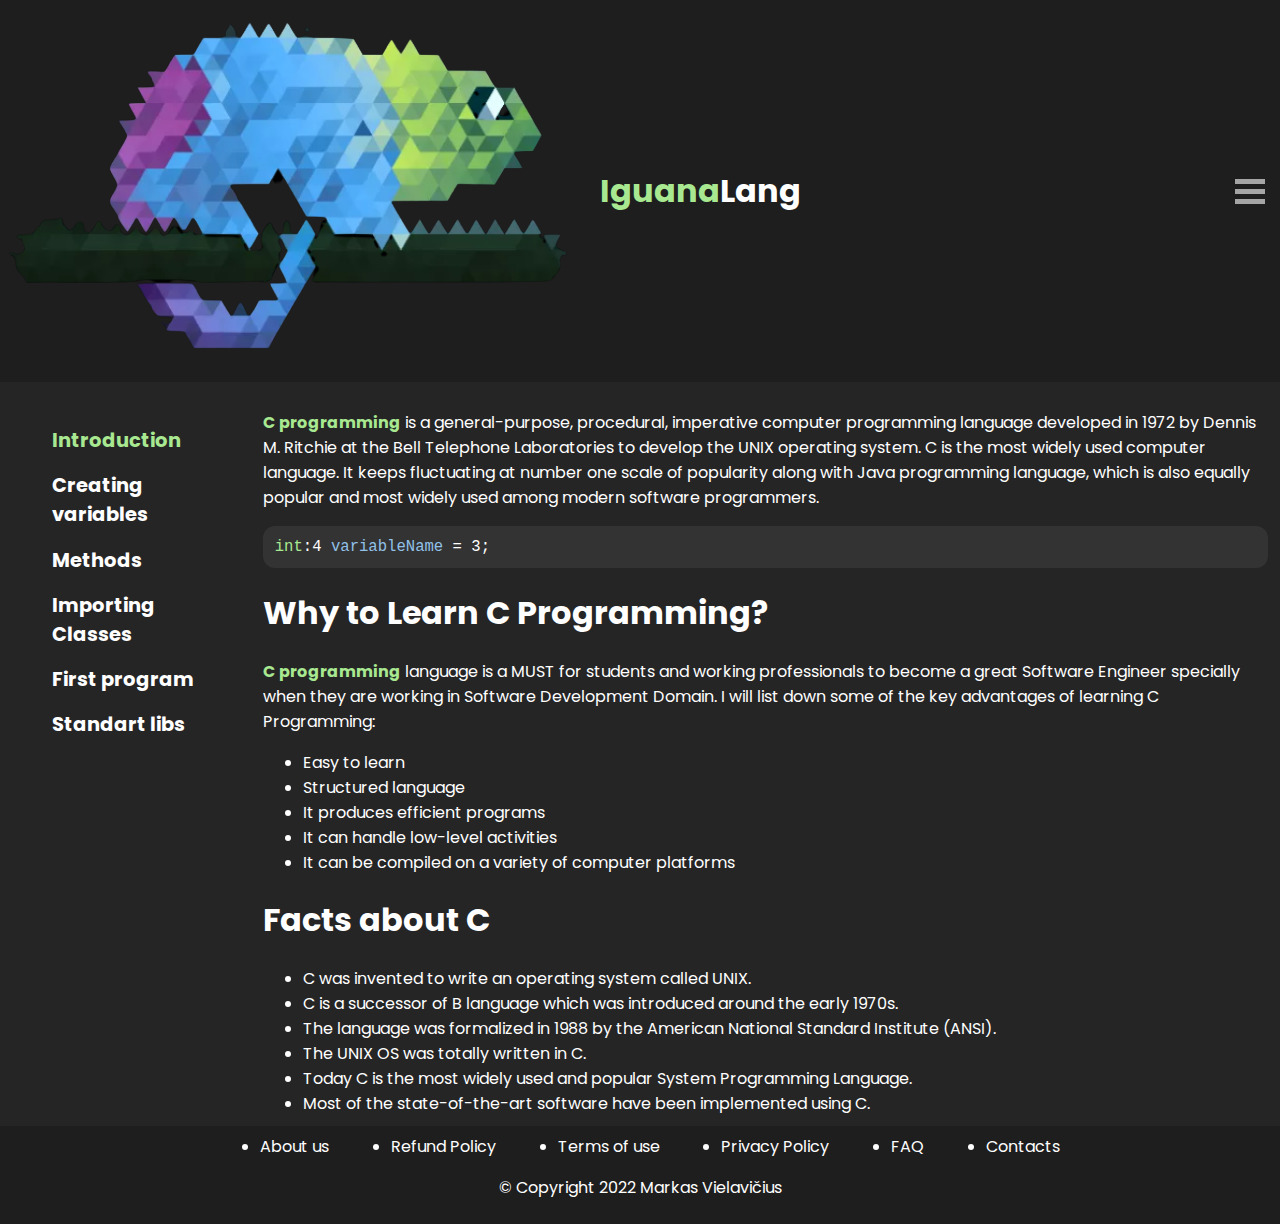
<file: index.html>
<!DOCTYPE html>
<html>
<head>
    <meta charset="UTF-8">
    <meta http-equiv="X-UA-Compatible" content="IE=edge">
    <link href="https://fonts.googleapis.com/css?family=Poppins:600&display=swap" rel="stylesheet">
    <link rel="stylesheet" href="css/index.css">
</head>

<body>
    <div class="whole_header">
        <div class="alignment_stuff centered">
            <div class="header">
                <img src="images/iguana_logo.png"/>
                <div class="title">
                    <h1 class="title_highlight">Iguana</h1>
                    <h1>Lang</h1>
                </div>
            </div>
    
            <div class="burger">
                <div class="burger_line"></div>
                <div class="burger_line"></div>
                <div class="burger_line"></div>
            </div>
    
        </div>
    </div>


    <div class="alignment_stuff">
        <div class="navigation_bar">
            <ul>
                <a class="list_item_hovered">
                    <h2>Introduction</h2>
                </a>
                <li class="nav_list_item">
                    <a href="variables.html">
                        <h2>Creating variables</h2>
                    </a>
                </li>
                <li class="nav_list_item">
                    <a href="methods.html">
                        <h2>Methods</h2>
                    </a>
                </li>
                <li class="nav_list_item">
                    <a href="classes.html">
                        <h2>Importing Classes</h2>
                    </a>
                </li>
                <li class="nav_list_item">
                    <a href="helloworld.html">
                        <h2>First program</h2>
                    </a>
                </li>
                <li class="nav_list_item">
                    <a href="standart.html">
                        <h2>Standart libs</h2>
                    </a>
                </li>
                
            </ul>
    
        </div>
        <div class="content">
            <p>
                <b>C programming</b> is a general-purpose, procedural, imperative computer programming language developed in 1972 by Dennis M. Ritchie at the Bell Telephone Laboratories to develop the UNIX operating system. C is the most widely used computer language. It keeps fluctuating at number one scale of popularity along with Java programming language, which is also equally popular and most widely used among modern software programmers.
            </p>
            <pre class="snippet"><span class="var">int</span>:<span class="num">4</span><span class="var_name"> variableName</span> = <span class="num">3</span>;</pre>
            <h1>Why to Learn C Programming?</h1>
            <p>
                <b>C programming</b> language is a MUST for students and working professionals to become a great Software Engineer specially when they are working in Software Development Domain. I will list down some of the key advantages of learning C Programming:
            </p>
            <ul>
                <li>Easy to learn</li>
                <li>Structured language</li>
                <li>It produces efficient programs</li>
                <li>It can handle low-level activities</li>
                <li>It can be compiled on a variety of computer platforms</li>
            </ul>
            <h1>Facts about C</h1>
            <ul>
                <li>C was invented to write an operating system called UNIX.</li>
                <li>C is a successor of B language which was introduced around the early 1970s.</li>
                <li>The language was formalized in 1988 by the American National Standard Institute (ANSI).</li>
                <li>The UNIX OS was totally written in C.</li>
                <li>Today C is the most widely used and popular System Programming Language.</li>
                <li>Most of the state-of-the-art software have been implemented using C.</li>
            </ul>
            <h1>Hello World using C Programming.</h1>
            <p>
                Just to give you a little excitement about <b>C programming</b>, I'm going to give you a small conventional C Programming Hello World program, You can try it using Demo link.          
            </p>
            <pre class="snippet"><span class="var">int</span>:<span class="num">32</span><span class="var_name"> main</span>()
{
    <span class="comment">// program code here</span>
}</pre>
            <h1>Applications of C Programming</h1>
            <ul>
                <li>Operating Systems</li>
                <li>Language Compilers</li>
                <li>Assemblers</li>
                <li>Text Editors</li>
                <li>Print Spoolers</li>
                <li>Network Drivers</li>
                <li>Modern Programs</li>
                <li>Databases</li>
                <li>Utilities</li>
            </ul>
            <h1>Audience</h1>
            <p>
                This tutorial is designed for software programmers with a need to understand the <b>C programming </b> language starting from scratch. This <b>C tutorial </b> will give you enough understanding on C programming language from where you can take yourself to higher level of expertise.
            </p>
            <h1>Prerequisites</h1>
            <p>
                Before proceeding with this tutorial, you should have a basic understanding of Computer Programming terminologies. A basic understanding of any of the programming languages will help you in understanding the C programming concepts and move fast on the learning track.
            </p>
    
        </div>
    </div>

    <div class="footer">
        <div>
            <ul class="footer_list">
                <li class="footer_item">About us</li>
                <li class="footer_item">Refund Policy</li>
                <li class="footer_item">Terms of use</li>
                <li class="footer_item">Privacy Policy</li>
                <li class="footer_item">FAQ</li>
                <li class="footer_item">Contacts</li>
            </ul>
        </div>

        <p>© Copyright 2022 Markas Vielavičius</p>

    </div>


</body>


</html>
</file>
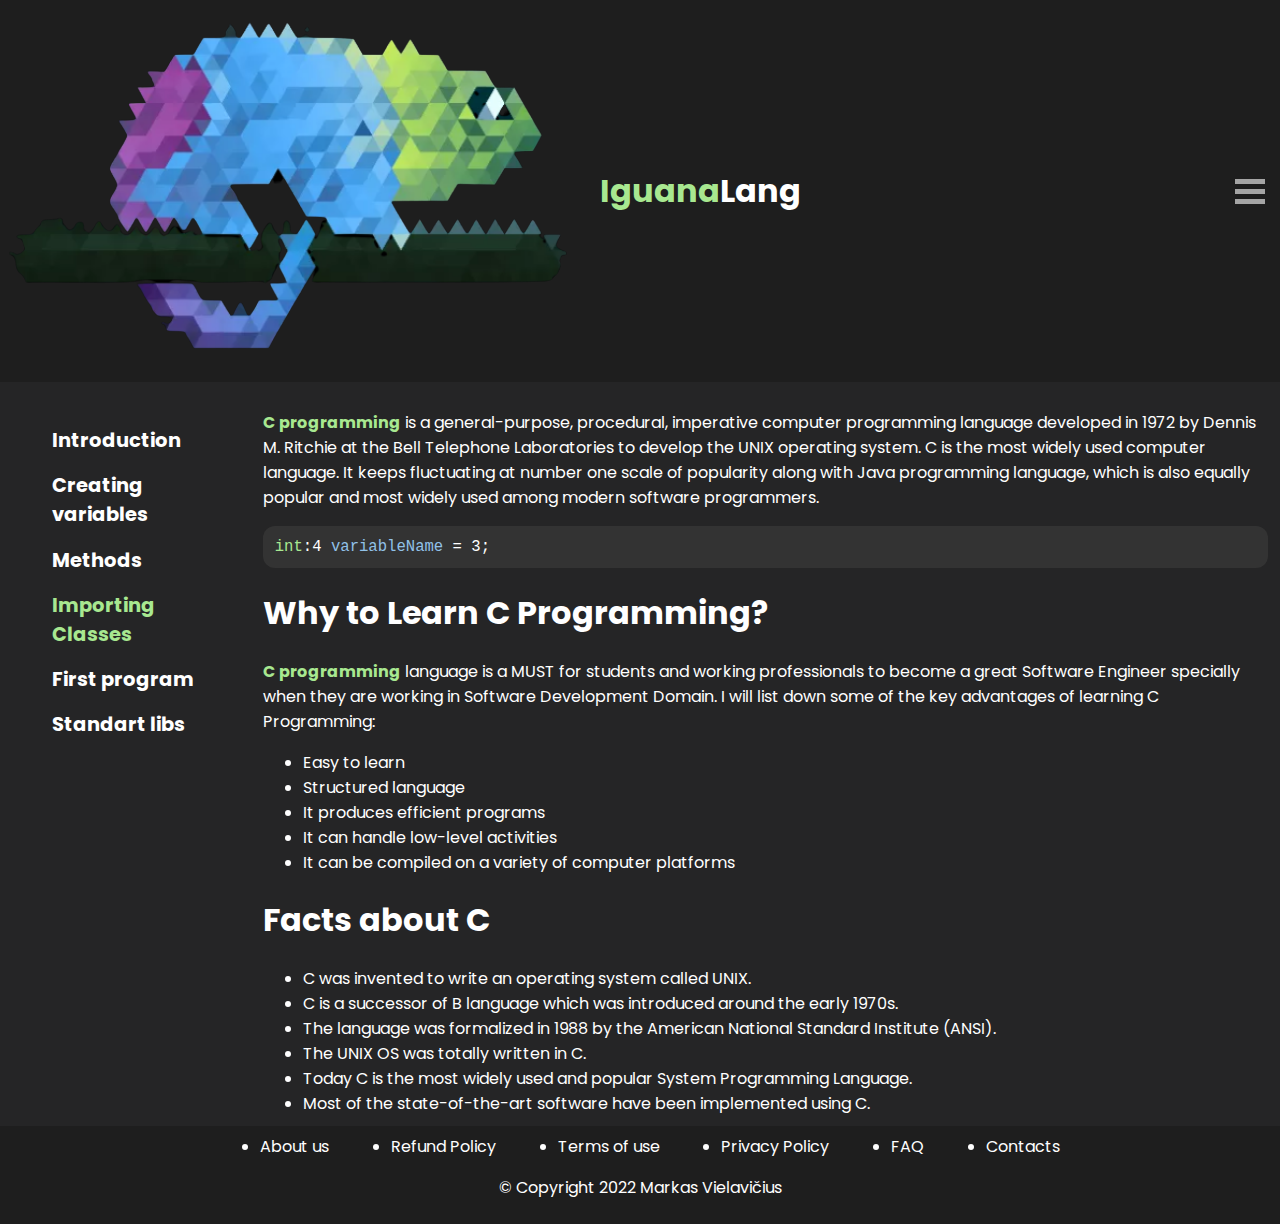
<file: classes.html>
<!DOCTYPE html>
<html>
<head>
    <link href="https://fonts.googleapis.com/css?family=Poppins:600&display=swap" rel="stylesheet">
    <link rel="stylesheet" href="css/index.css">
</head>

<body>
    <div class="whole_header">
        <div class="alignment_stuff centered">
            <div class="header">
                <img src="images/iguana_logo.png"/>
                <div class="title">
                    <h1 class="title_highlight">Iguana</h1>
                    <h1>Lang</h1>
                </div>
            </div>
    
            <div class="burger">
                <div class="burger_line"></div>
                <div class="burger_line"></div>
                <div class="burger_line"></div>
            </div>
    
        </div>
    </div>


    <div class="alignment_stuff">
        <div class="navigation_bar">
            <ul>
                <li class="nav_list_item">
                    <a href="index.html">
                        <h2>Introduction</h2>
                    </a>
                </li>
                <li class="nav_list_item">
                    <a href="variables.html">
                        <h2>Creating variables</h2>
                    </a>
                </li>
                <li class="nav_list_item">
                    <a href="methods.html">
                        <h2>Methods</h2>
                    </a>
                </li>
                <a class="list_item_hovered" href="classes.html">
                        <h2>Importing Classes</h2>
                </a>
                <li class="nav_list_item">
                    <a href="helloworld.html">
                        <h2>First program</h2>
                    </a>
                </li>
                <li class="nav_list_item">
                    <a href="standart.html">
                        <h2>Standart libs</h2>
                    </a>
                </li>
                
            </ul>
    
        </div>
        <div class="content">
            <p>
                <b>C programming</b> is a general-purpose, procedural, imperative computer programming language developed in 1972 by Dennis M. Ritchie at the Bell Telephone Laboratories to develop the UNIX operating system. C is the most widely used computer language. It keeps fluctuating at number one scale of popularity along with Java programming language, which is also equally popular and most widely used among modern software programmers.
            </p>
            <pre class="snippet"><span class="var">int</span>:<span class="num">4</span><span class="var_name"> variableName</span> = <span class="num">3</span>;</pre>
            <h1>Why to Learn C Programming?</h1>
            <p>
                <b>C programming</b> language is a MUST for students and working professionals to become a great Software Engineer specially when they are working in Software Development Domain. I will list down some of the key advantages of learning C Programming:
            </p>
            <ul>
                <li>Easy to learn</li>
                <li>Structured language</li>
                <li>It produces efficient programs</li>
                <li>It can handle low-level activities</li>
                <li>It can be compiled on a variety of computer platforms</li>
            </ul>
            <h1>Facts about C</h1>
            <ul>
                <li>C was invented to write an operating system called UNIX.</li>
                <li>C is a successor of B language which was introduced around the early 1970s.</li>
                <li>The language was formalized in 1988 by the American National Standard Institute (ANSI).</li>
                <li>The UNIX OS was totally written in C.</li>
                <li>Today C is the most widely used and popular System Programming Language.</li>
                <li>Most of the state-of-the-art software have been implemented using C.</li>
            </ul>
            <h1>Hello World using C Programming.</h1>
            <p>
                Just to give you a little excitement about <b>C programming</b>, I'm going to give you a small conventional C Programming Hello World program, You can try it using Demo link.          
            </p>
            <pre class="snippet"><span class="var">int</span>:<span class="num">32</span><span class="var_name"> main</span>()
{
    <span class="comment">// program code here</span>
}</pre>
            <h1>Applications of C Programming</h1>
            <ul>
                <li>Operating Systems</li>
                <li>Language Compilers</li>
                <li>Assemblers</li>
                <li>Text Editors</li>
                <li>Print Spoolers</li>
                <li>Network Drivers</li>
                <li>Modern Programs</li>
                <li>Databases</li>
                <li>Utilities</li>
            </ul>
            <h1>Audience</h1>
            <p>
                This tutorial is designed for software programmers with a need to understand the <b>C programming </b> language starting from scratch. This <b>C tutorial </b> will give you enough understanding on C programming language from where you can take yourself to higher level of expertise.
            </p>
            <h1>Prerequisites</h1>
            <p>
                Before proceeding with this tutorial, you should have a basic understanding of Computer Programming terminologies. A basic understanding of any of the programming languages will help you in understanding the C programming concepts and move fast on the learning track.
            </p>
    
        </div>
    </div>

    <div class="footer">
        <div class="footer_content">
            <ul class="footer_list">
                <li>About us</li>
                <li>Refund Policy</li>
                <li>Terms of use</li>
                <li>Privacy Policy</li>
                <li>FAQ</li>
                <li>Contacts</li>
            </ul>
        </div>

        <p>© Copyright 2022 Markas Vielavičius</p>

    </div>


</body>


</html>
</file>
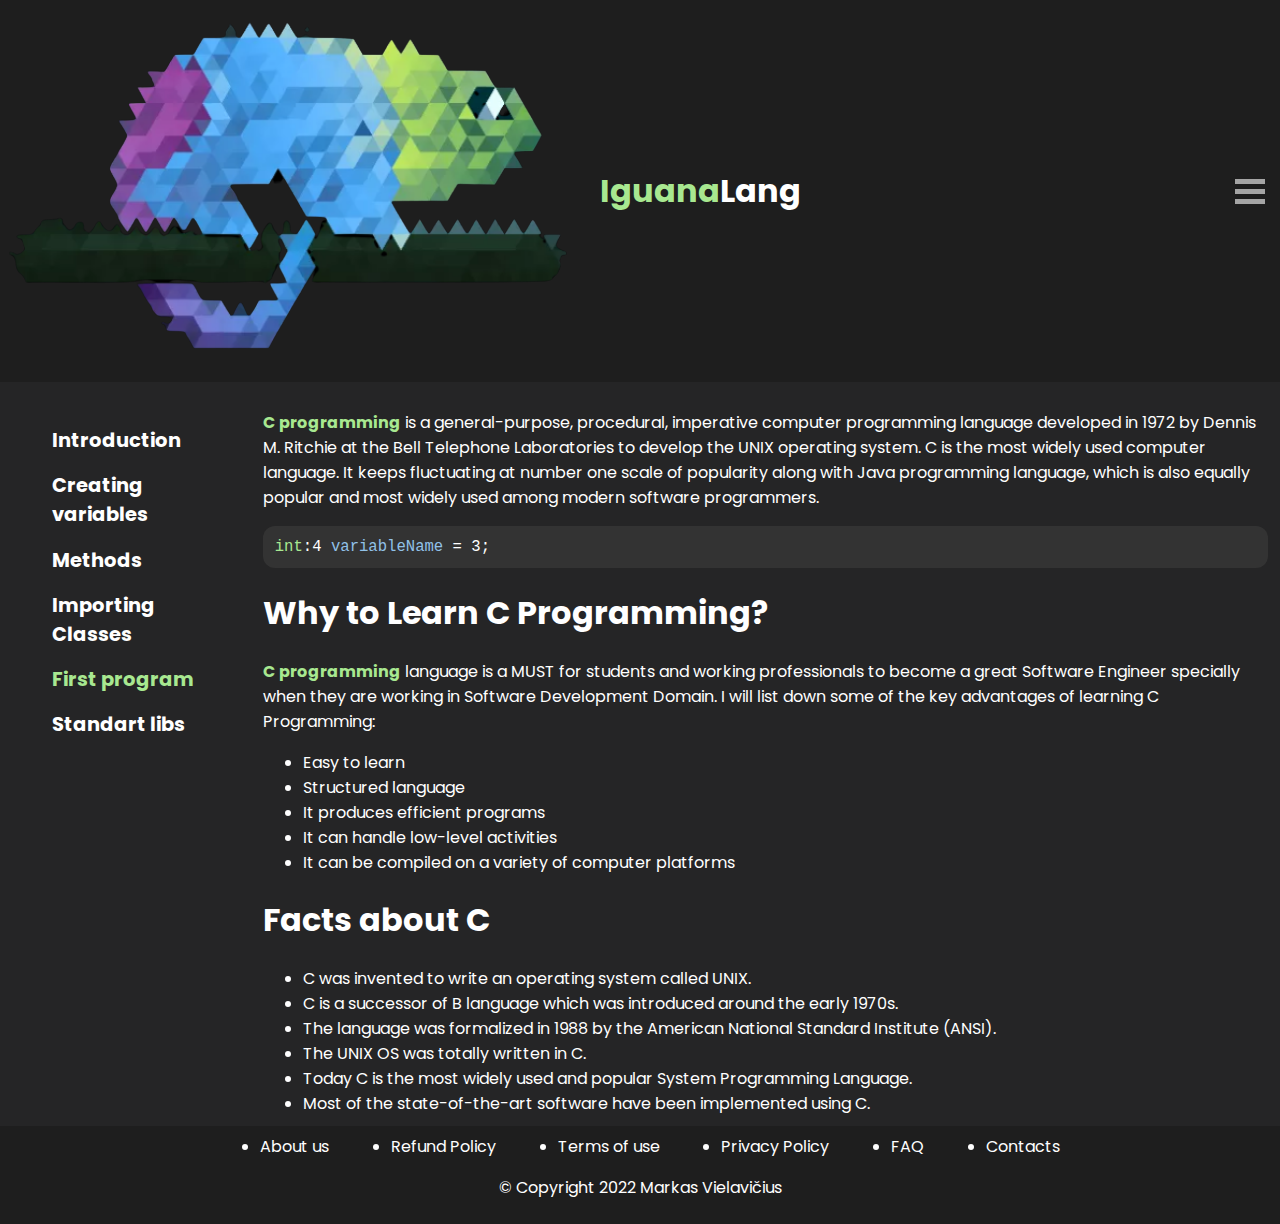
<file: helloworld.html>
<!DOCTYPE html>
<html>
<head>
    <link href="https://fonts.googleapis.com/css?family=Poppins:600&display=swap" rel="stylesheet">
    <link rel="stylesheet" href="css/index.css">
</head>

<body>
    <div class="whole_header">
        <div class="alignment_stuff centered">
            <div class="header">
                <img src="images/iguana_logo.png"/>
                <div class="title">
                    <h1 class="title_highlight">Iguana</h1>
                    <h1>Lang</h1>
                </div>
            </div>
    
            <div class="burger">
                <div class="burger_line"></div>
                <div class="burger_line"></div>
                <div class="burger_line"></div>
            </div>
    
        </div>
    </div>


    <div class="alignment_stuff">
        <div class="navigation_bar">
            <ul>
                <li class="nav_list_item">
                    <a href="index.html">
                        <h2>Introduction</h2>
                    </a>
                </li>
                <li class="nav_list_item">
                    <a href="variables.html">
                        <h2>Creating variables</h2>
                    </a>
                </li>
                <li class="nav_list_item">
                    <a href="methods.html">
                        <h2>Methods</h2>
                    </a>
                </li>
                <li class="nav_list_item">
                    <a href="classes.html">
                        <h2>Importing Classes</h2>
                    </a>
                </li>
                <a class="list_item_hovered" href="helloworld.html">
                        <h2>First program</h2>
                </a>

                <li class="nav_list_item">
                    <a href="standart.html">
                        <h2>Standart libs</h2>
                    </a>
                </li>
                
            </ul>
    
        </div>
        <div class="content">
            <p>
                <b>C programming</b> is a general-purpose, procedural, imperative computer programming language developed in 1972 by Dennis M. Ritchie at the Bell Telephone Laboratories to develop the UNIX operating system. C is the most widely used computer language. It keeps fluctuating at number one scale of popularity along with Java programming language, which is also equally popular and most widely used among modern software programmers.
            </p>
            <pre class="snippet"><span class="var">int</span>:<span class="num">4</span><span class="var_name"> variableName</span> = <span class="num">3</span>;</pre>
            <h1>Why to Learn C Programming?</h1>
            <p>
                <b>C programming</b> language is a MUST for students and working professionals to become a great Software Engineer specially when they are working in Software Development Domain. I will list down some of the key advantages of learning C Programming:
            </p>
            <ul>
                <li>Easy to learn</li>
                <li>Structured language</li>
                <li>It produces efficient programs</li>
                <li>It can handle low-level activities</li>
                <li>It can be compiled on a variety of computer platforms</li>
            </ul>
            <h1>Facts about C</h1>
            <ul>
                <li>C was invented to write an operating system called UNIX.</li>
                <li>C is a successor of B language which was introduced around the early 1970s.</li>
                <li>The language was formalized in 1988 by the American National Standard Institute (ANSI).</li>
                <li>The UNIX OS was totally written in C.</li>
                <li>Today C is the most widely used and popular System Programming Language.</li>
                <li>Most of the state-of-the-art software have been implemented using C.</li>
            </ul>
            <h1>Hello World using C Programming.</h1>
            <p>
                Just to give you a little excitement about <b>C programming</b>, I'm going to give you a small conventional C Programming Hello World program, You can try it using Demo link.          
            </p>
            <pre class="snippet"><span class="var">int</span>:<span class="num">32</span><span class="var_name"> main</span>()
{
    <span class="comment">// program code here</span>
}</pre>
            <h1>Applications of C Programming</h1>
            <ul>
                <li>Operating Systems</li>
                <li>Language Compilers</li>
                <li>Assemblers</li>
                <li>Text Editors</li>
                <li>Print Spoolers</li>
                <li>Network Drivers</li>
                <li>Modern Programs</li>
                <li>Databases</li>
                <li>Utilities</li>
            </ul>
            <h1>Audience</h1>
            <p>
                This tutorial is designed for software programmers with a need to understand the <b>C programming </b> language starting from scratch. This <b>C tutorial </b> will give you enough understanding on C programming language from where you can take yourself to higher level of expertise.
            </p>
            <h1>Prerequisites</h1>
            <p>
                Before proceeding with this tutorial, you should have a basic understanding of Computer Programming terminologies. A basic understanding of any of the programming languages will help you in understanding the C programming concepts and move fast on the learning track.
            </p>
    
        </div>
    </div>

    <div class="footer">
        <div>
            <ul class="footer_list">
                <li>About us</li>
                <li>Refund Policy</li>
                <li>Terms of use</li>
                <li>Privacy Policy</li>
                <li>FAQ</li>
                <li>Contacts</li>
            </ul>
        </div>

        <p>© Copyright 2022 Markas Vielavičius</p>

    </div>


</body>


</html>
</file>
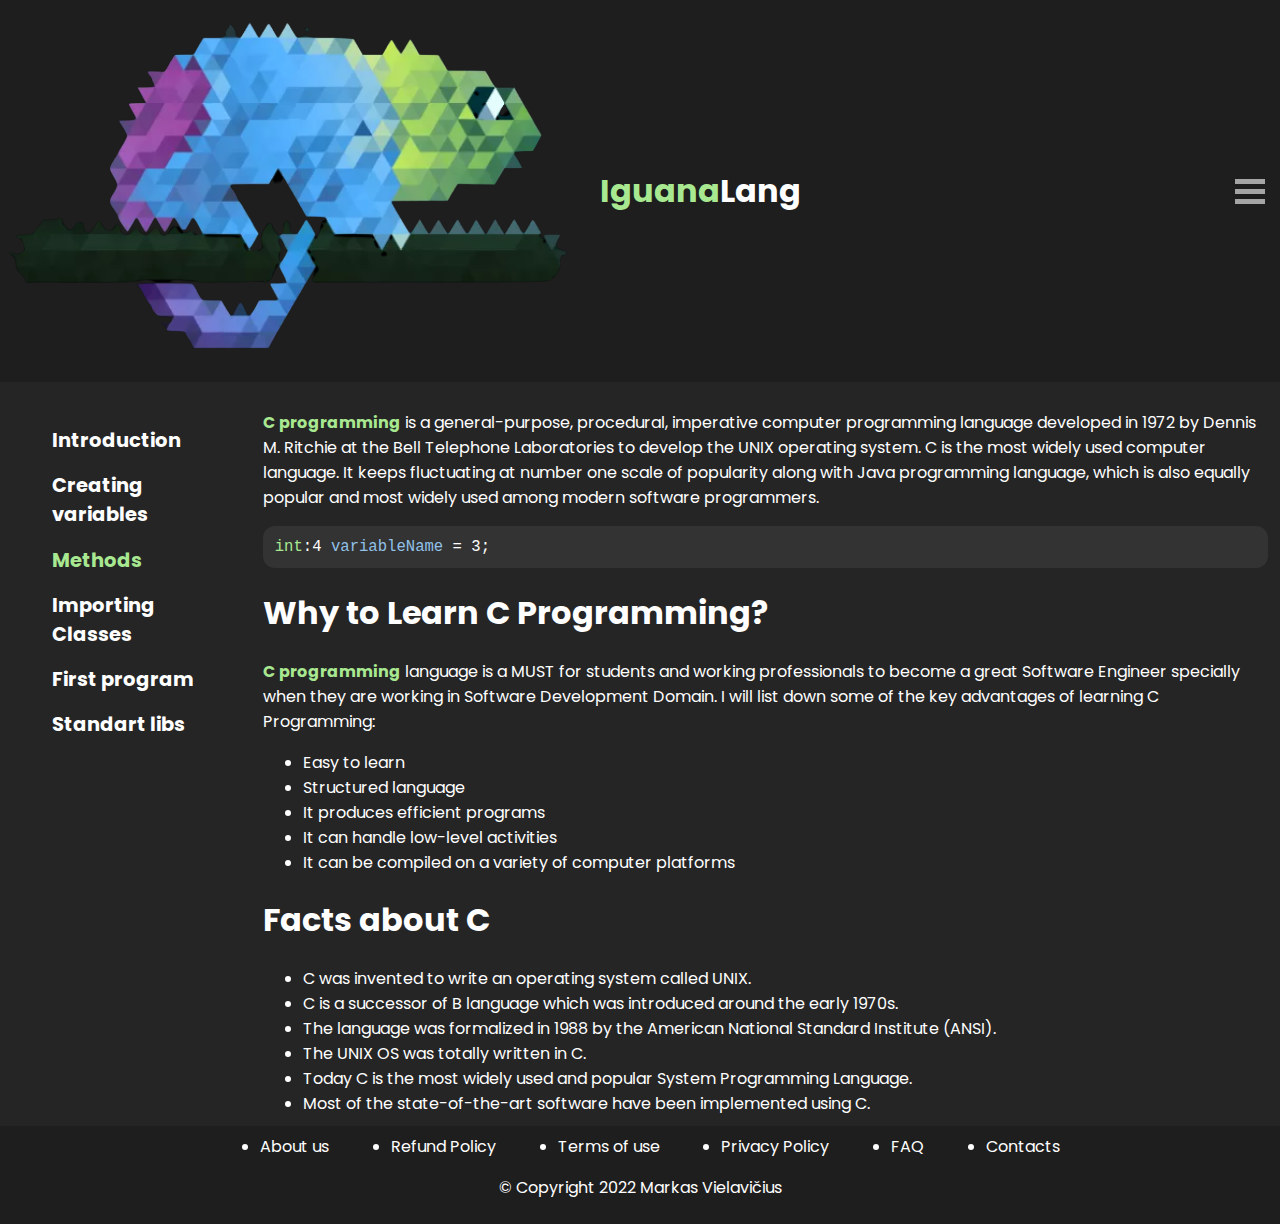
<file: methods.html>
<!DOCTYPE html>
<html>
<head>
    <link href="https://fonts.googleapis.com/css?family=Poppins:600&display=swap" rel="stylesheet">
    <link rel="stylesheet" href="css/index.css">
</head>

<body>
    <div class="whole_header">
        <div class="alignment_stuff centered">
            <div class="header">
                <img src="images/iguana_logo.png"/>
                <div class="title">
                    <h1 class="title_highlight">Iguana</h1>
                    <h1>Lang</h1>
                </div>
            </div>
    
            <div class="burger">
                <div class="burger_line"></div>
                <div class="burger_line"></div>
                <div class="burger_line"></div>
            </div>
    
        </div>
    </div>


    <div class="alignment_stuff">
        <div class="navigation_bar">
            <ul>
                <li class="nav_list_item">
                    <a href="index.html">
                        <h2>Introduction</h2>
                    </a>
                </li>

                <li class="nav_list_item">
                    <a href="variables.html">
                        <h2>Creating variables</h2>
                    </a>
                </li>
                    <a href="methods.html" class="list_item_hovered">
                        <h2>Methods</h2>
                    </a>
                <li class="nav_list_item">
                    <a href="classes.html">
                        <h2>Importing Classes</h2>
                    </a>
                </li>
                <li class="nav_list_item">
                    <a href="helloworld.html">
                        <h2>First program</h2>
                    </a>
                </li>
                <li class="nav_list_item">
                    <a href="standart.html">
                        <h2>Standart libs</h2>
                    </a>
                </li>
                
            </ul>
    
        </div>
        <div class="content">
            <p>
                <b>C programming</b> is a general-purpose, procedural, imperative computer programming language developed in 1972 by Dennis M. Ritchie at the Bell Telephone Laboratories to develop the UNIX operating system. C is the most widely used computer language. It keeps fluctuating at number one scale of popularity along with Java programming language, which is also equally popular and most widely used among modern software programmers.
            </p>
            <pre class="snippet"><span class="var">int</span>:<span class="num">4</span><span class="var_name"> variableName</span> = <span class="num">3</span>;</pre>
            <h1>Why to Learn C Programming?</h1>
            <p>
                <b>C programming</b> language is a MUST for students and working professionals to become a great Software Engineer specially when they are working in Software Development Domain. I will list down some of the key advantages of learning C Programming:
            </p>
            <ul>
                <li>Easy to learn</li>
                <li>Structured language</li>
                <li>It produces efficient programs</li>
                <li>It can handle low-level activities</li>
                <li>It can be compiled on a variety of computer platforms</li>
            </ul>
            <h1>Facts about C</h1>
            <ul>
                <li>C was invented to write an operating system called UNIX.</li>
                <li>C is a successor of B language which was introduced around the early 1970s.</li>
                <li>The language was formalized in 1988 by the American National Standard Institute (ANSI).</li>
                <li>The UNIX OS was totally written in C.</li>
                <li>Today C is the most widely used and popular System Programming Language.</li>
                <li>Most of the state-of-the-art software have been implemented using C.</li>
            </ul>
            <h1>Hello World using C Programming.</h1>
            <p>
                Just to give you a little excitement about <b>C programming</b>, I'm going to give you a small conventional C Programming Hello World program, You can try it using Demo link.          
            </p>
            <pre class="snippet"><span class="var">int</span>:<span class="num">32</span><span class="var_name"> main</span>()
{
    <span class="comment">// program code here</span>
}</pre>
            <h1>Applications of C Programming</h1>
            <ul>
                <li>Operating Systems</li>
                <li>Language Compilers</li>
                <li>Assemblers</li>
                <li>Text Editors</li>
                <li>Print Spoolers</li>
                <li>Network Drivers</li>
                <li>Modern Programs</li>
                <li>Databases</li>
                <li>Utilities</li>
            </ul>
            <h1>Audience</h1>
            <p>
                This tutorial is designed for software programmers with a need to understand the <b>C programming </b> language starting from scratch. This <b>C tutorial </b> will give you enough understanding on C programming language from where you can take yourself to higher level of expertise.
            </p>
            <h1>Prerequisites</h1>
            <p>
                Before proceeding with this tutorial, you should have a basic understanding of Computer Programming terminologies. A basic understanding of any of the programming languages will help you in understanding the C programming concepts and move fast on the learning track.
            </p>
    
        </div>
    </div>

    <div class="footer">
        <div>
            <ul class="footer_list">
                <li>About us</li>
                <li>Refund Policy</li>
                <li>Terms of use</li>
                <li>Privacy Policy</li>
                <li>FAQ</li>
                <li>Contacts</li>
            </ul>
        </div>

        <p>© Copyright 2022 Markas Vielavičius</p>

    </div>


</body>


</html>
</file>
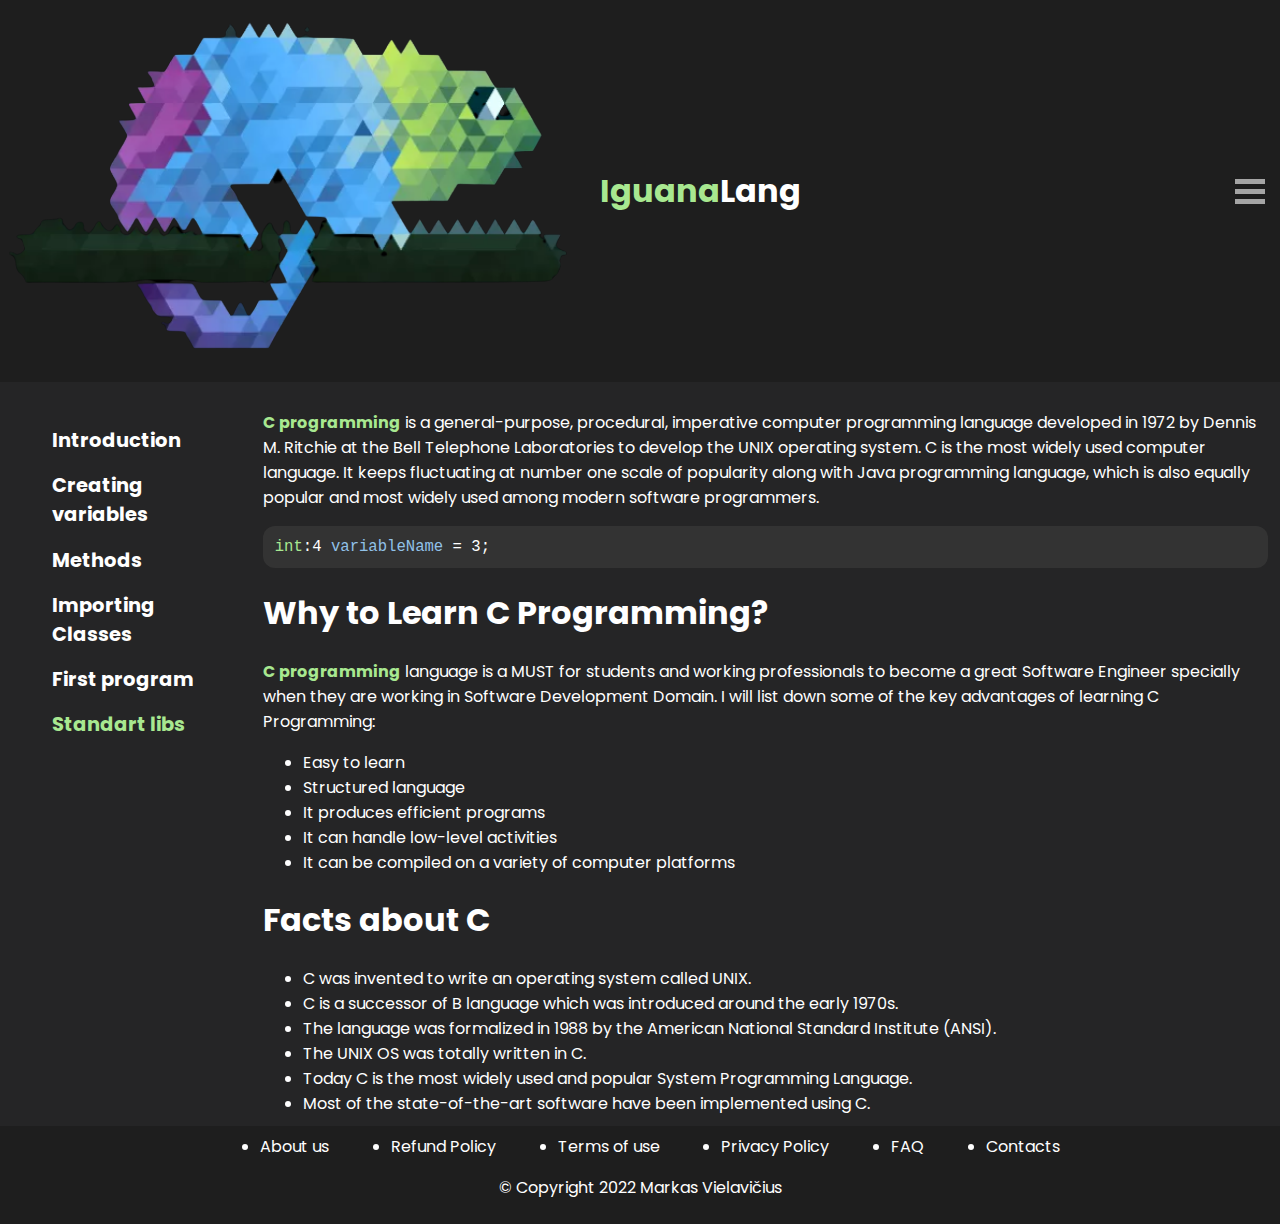
<file: standart.html>
<!DOCTYPE html>
<html>
<head>
    <link href="https://fonts.googleapis.com/css?family=Poppins:600&display=swap" rel="stylesheet">
    <link rel="stylesheet" href="css/index.css">
</head>

<body>
    <div class="whole_header">
        <div class="alignment_stuff centered">
            <div class="header">
                <img src="images/iguana_logo.png"/>
                <div class="title">
                    <h1 class="title_highlight">Iguana</h1>
                    <h1>Lang</h1>
                </div>
            </div>
    
            <div class="burger">
                <div class="burger_line"></div>
                <div class="burger_line"></div>
                <div class="burger_line"></div>
            </div>
    
        </div>
    </div>


    <div class="alignment_stuff">
        <div class="navigation_bar">
            <ul>
                <li class="nav_list_item">
                    <a href="index.html">
                        <h2>Introduction</h2>
                    </a>
                </li>
                <li class="nav_list_item">
                    <a href="variables.html">
                        <h2>Creating variables</h2>
                    </a>
                </li>
                <li class="nav_list_item">
                    <a href="methods.html">
                        <h2>Methods</h2>
                    </a>
                </li>
                <li class="nav_list_item">
                    <a href="classes.html">
                        <h2>Importing Classes</h2>
                    </a>
                </li>
                <li class="nav_list_item">
                    <a href="helloworld.html">
                        <h2>First program</h2>
                    </a>
                </li>
                <a class="list_item_hovered" href="standart.html">
                    <h2>Standart libs</h2>
                </a>

                
            </ul>
    
        </div>
        <div class="content">
            <p>
                <b>C programming</b> is a general-purpose, procedural, imperative computer programming language developed in 1972 by Dennis M. Ritchie at the Bell Telephone Laboratories to develop the UNIX operating system. C is the most widely used computer language. It keeps fluctuating at number one scale of popularity along with Java programming language, which is also equally popular and most widely used among modern software programmers.
            </p>
            <pre class="snippet"><span class="var">int</span>:<span class="num">4</span><span class="var_name"> variableName</span> = <span class="num">3</span>;</pre>
            <h1>Why to Learn C Programming?</h1>
            <p>
                <b>C programming</b> language is a MUST for students and working professionals to become a great Software Engineer specially when they are working in Software Development Domain. I will list down some of the key advantages of learning C Programming:
            </p>
            <ul>
                <li>Easy to learn</li>
                <li>Structured language</li>
                <li>It produces efficient programs</li>
                <li>It can handle low-level activities</li>
                <li>It can be compiled on a variety of computer platforms</li>
            </ul>
            <h1>Facts about C</h1>
            <ul>
                <li>C was invented to write an operating system called UNIX.</li>
                <li>C is a successor of B language which was introduced around the early 1970s.</li>
                <li>The language was formalized in 1988 by the American National Standard Institute (ANSI).</li>
                <li>The UNIX OS was totally written in C.</li>
                <li>Today C is the most widely used and popular System Programming Language.</li>
                <li>Most of the state-of-the-art software have been implemented using C.</li>
            </ul>
            <h1>Hello World using C Programming.</h1>
            <p>
                Just to give you a little excitement about <b>C programming</b>, I'm going to give you a small conventional C Programming Hello World program, You can try it using Demo link.          
            </p>
            <pre class="snippet"><span class="var">int</span>:<span class="num">32</span><span class="var_name"> main</span>()
{
    <span class="comment">// program code here</span>
}</pre>
            <h1>Applications of C Programming</h1>
            <ul>
                <li>Operating Systems</li>
                <li>Language Compilers</li>
                <li>Assemblers</li>
                <li>Text Editors</li>
                <li>Print Spoolers</li>
                <li>Network Drivers</li>
                <li>Modern Programs</li>
                <li>Databases</li>
                <li>Utilities</li>
            </ul>
            <h1>Audience</h1>
            <p>
                This tutorial is designed for software programmers with a need to understand the <b>C programming </b> language starting from scratch. This <b>C tutorial </b> will give you enough understanding on C programming language from where you can take yourself to higher level of expertise.
            </p>
            <h1>Prerequisites</h1>
            <p>
                Before proceeding with this tutorial, you should have a basic understanding of Computer Programming terminologies. A basic understanding of any of the programming languages will help you in understanding the C programming concepts and move fast on the learning track.
            </p>
    
        </div>
    </div>

    <div class="footer">
        <div>
            <ul class="footer_list">
                <li>About us</li>
                <li>Refund Policy</li>
                <li>Terms of use</li>
                <li>Privacy Policy</li>
                <li>FAQ</li>
                <li>Contacts</li>
            </ul>
        </div>

        <p>© Copyright 2022 Markas Vielavičius</p>

    </div>


</body>


</html>
</file>
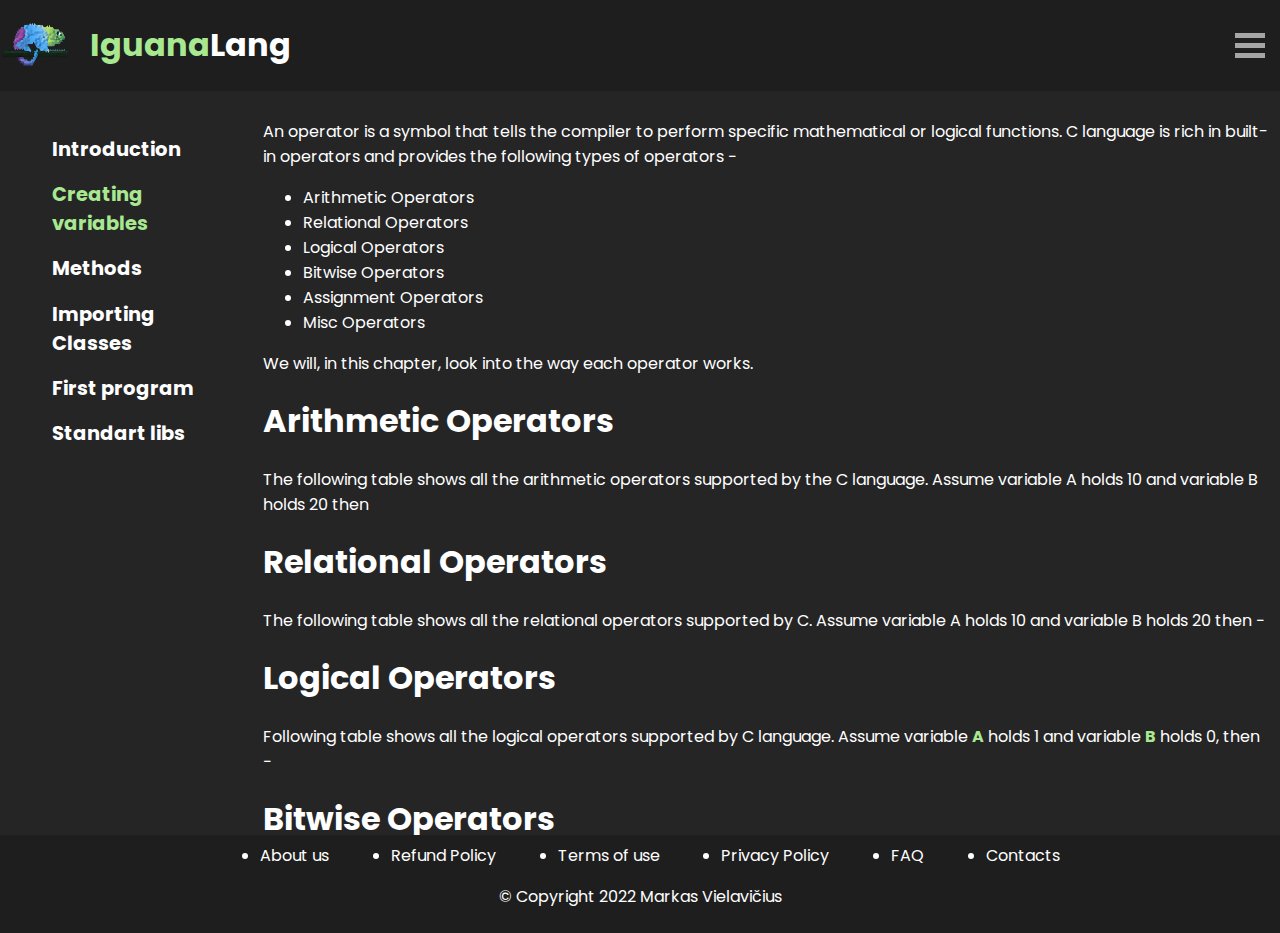
<file: variables.html>
<!DOCTYPE html>
<html>
<head>
    <link href="https://fonts.googleapis.com/css?family=Poppins:600&display=swap" rel="stylesheet">
    <link rel="stylesheet" href="css/index.css">
</head>

<body>
    <div class="whole_header">
        <div class="alignment_stuff centered">
            <div class="header">
                <img class="img_iguana_logo" src="images/iguana_logo.png"/>
                <div class="title">
                    <h1 class="title_highlight">Iguana</h1>
                    <h1>Lang</h1>
                </div>
            </div>
    
            <div class="burger">
                <div class="burger_line"></div>
                <div class="burger_line"></div>
                <div class="burger_line"></div>
            </div>
    
        </div>
    </div>


    <div class="alignment_stuff">
        <div class="navigation_bar">
            <ul>
                <li class="nav_list_item">
                    <a href="index.html">
                        <h2>Introduction</h2>
                    </a>
                </li>

                <a class="list_item_hovered" href="variables.html">
                    <h2>Creating variables</h2>
                </a>
                <li class="nav_list_item">
                    <a href="methods.html">
                        <h2>Methods</h2>
                    </a>
                </li>
                <li class="nav_list_item">
                    <a href="classes.html">
                        <h2>Importing Classes</h2>
                    </a>
                </li>
                <li class="nav_list_item">
                    <a href="helloworld.html">
                        <h2>First program</h2>
                    </a>
                </li>
                <li class="nav_list_item">
                    <a href="standart.html">
                        <h2>Standart libs</h2>
                    </a>
                </li>
                
            </ul>
    
        </div>
        <div class="content">
            <p>
                An operator is a symbol that tells the compiler to perform specific mathematical or logical functions. C language is rich in built-in operators and provides the following types of operators −
            </p>
            <ul>
                <li>Arithmetic Operators</li>
                <li>Relational Operators</li>
                <li>Logical Operators</li>
                <li>Bitwise Operators</li>
                <li>Assignment Operators</li>
                <li>Misc Operators</li>
            </ul>
            <p>
                We will, in this chapter, look into the way each operator works.
            </p>
            <h1>Arithmetic Operators</h1>
            <p>
                The following table shows all the arithmetic operators supported by the C language. Assume variable A holds 10 and variable B holds 20 then
            </p>
            <h1>Relational Operators</h1>
            <p>
                The following table shows all the relational operators supported by C. Assume variable A holds 10 and variable B holds 20 then −
            </p>
            <h1>Logical Operators</h1>
            <p>
                Following table shows all the logical operators supported by C language. Assume variable <b>A</b> holds 1 and variable <b>B</b> holds 0, then −
            </p>
            <h1>Bitwise Operators</h1>
            <p>
                Bitwise operator works on bits and perform bit-by-bit operation. The truth tables for &, |, and ^ is as follows −
            </p>
            <p>
                Assume A = 60 and B = 13 in binary format, they will be as follows −
            </p>
            <img src="images/BPNM_2.0_processworkflow.png"/>
        </div>
    </div>

    <div class="footer">
        <div>
            <ul class="footer_list">
                <li>About us</li>
                <li>Refund Policy</li>
                <li>Terms of use</li>
                <li>Privacy Policy</li>
                <li>FAQ</li>
                <li>Contacts</li>
            </ul>
        </div>

        <p>© Copyright 2022 Markas Vielavičius</p>

    </div>


</body>


</html>
</file>
<file: css/index.css>
body
{
    margin: 0px;
    font-family: 'Poppins';
    background-color: #252526;
}
b
{
    color:#A8E890;
}

.alignment_stuff
{
    display: flex;
    justify-content: space-between;
}
.centered
{
    align-items: center;
}

.header
{
    align-items: center;
    display: flex;
}
.img_iguana_logo
{
    width: 70px;
    height: 50px;
}

.whole_header
{
   background-color: #1E1E1E;
}

.title
{
    align-items: center;
    display: flex;
    padding-left: 20px;
    color: white;
}
.title_highlight
{
    color: #A8E890;
}
.var
{
    color: #A8E890;
}
.num
{
    color: white
}
.var_name
{
    color: hsl(207, 66%, 74%);
}
.comment
{
    opacity: 50%;
    color: white;
}

.burger
{
    display:block;
    width: 50px;
}
.burger:hover
{
    /* background-color: #A8E890; */
}

.burger_line
{
    height: 5px;
    width: 30px;
    margin: 5px;
    background-color:white;
    opacity: 60%;
    /* border-radius: 12px; */
}

.snippet
{
    font-size: larger;
    background-color: #333333;
    padding: 12px;
    border-radius: 12px;
}

.navigation_bar
{
    display: flex;
    height: 50%;
    align-items: flex-start;
    justify-content: space-between;
    padding: 12px;
    overflow: hidden;

}

.nav_list_item
{
    display: block;
    /* background-color: blue; */
}
.nav_list_item a
{
    text-decoration: none;
    color: white;
    font-size: small;
    width: 100%;
    height: 100%;
}

.nav_list_item a:hover
{
    color: #A8E890;
}
.list_item_hovered
{
    text-decoration: none;
    font-size: small;
    width: 100%;
    height: 100%;
    color: #A8E890;
}

.content
{
    padding: 12px;
    display:block;
    color: white;
    width: 80%;
    height: 80vh;
    overflow: auto;
}


.footer_list
{
    display: flex;
    margin: 0px;
    background-color: #1E1E1E;
    max-width: 800px;
    margin: 0 auto;
    justify-content: space-between;
}
.footer
{
    display: block;
    padding: 8px;
    margin: 0px;
    color: white;
    align-items: center;
    align-content: center;
    text-align: center;
    /* align-items: center; */
    background-color: #1E1E1E;
}
.footer_item
{
    
}


@media screen and (max-width:600px){
    .navigation_bar
    {
        display: none !important;
    }
    .content
    {
        width: 100%;
    }

    .footer_list
    {
        display: none !important;
    }
}
</file>
